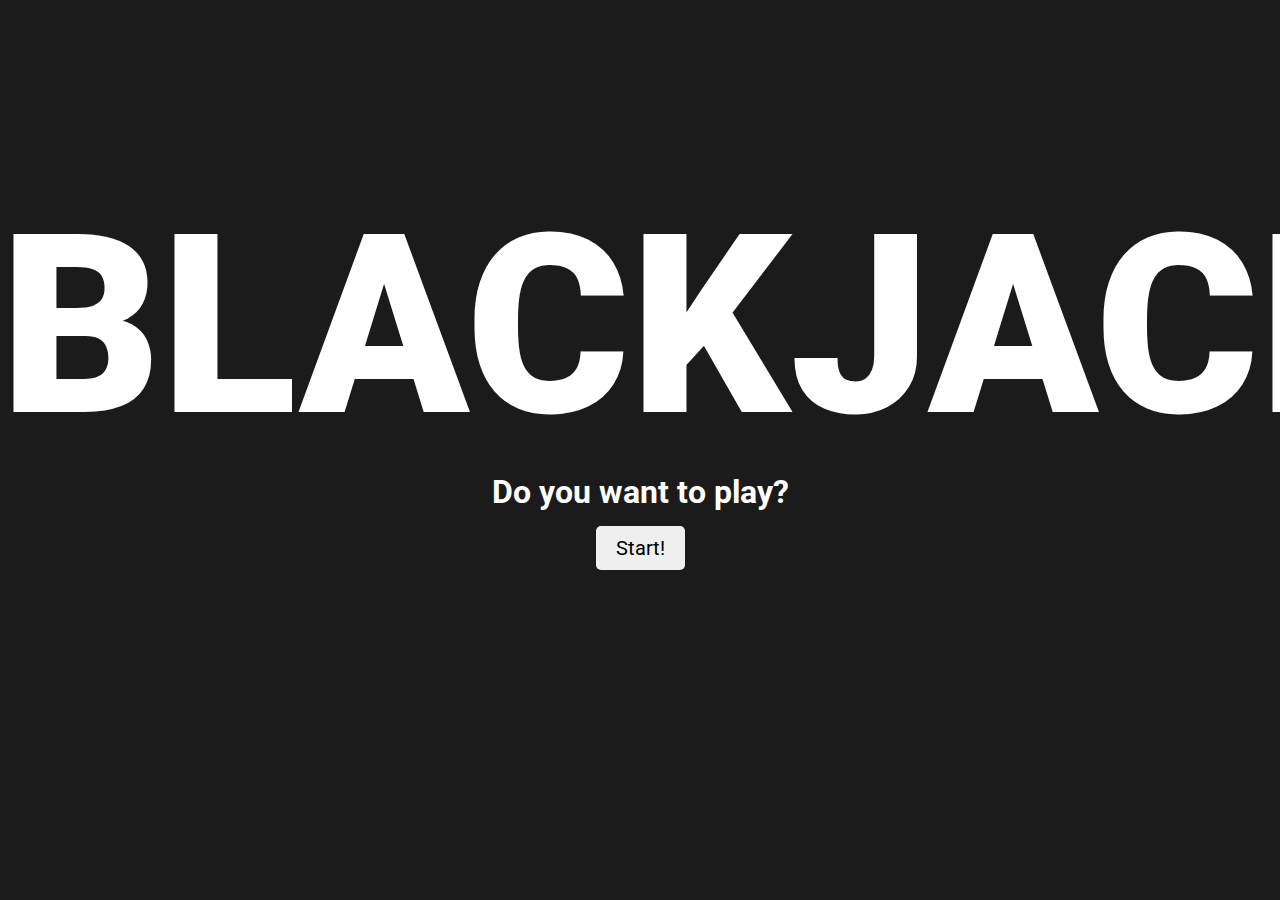
<file: blackjack/index.html>
<!DOCTYPE html>
<html lang="en">
    <head>
        <meta charset="UTF-8" />
        <meta http-equiv="X-UA-Compatible" content="IE=edge" />
        <meta name="viewport" content="width=device-width, initial-scale=1.0" />
        <title>BLACKJACK</title>
        <link rel="stylesheet" href="style.css" />
        <script src="index.js"></script>
        <link rel="preconnect" href="https://fonts.googleapis.com" />
        <link rel="preconnect" href="https://fonts.gstatic.com" crossorigin />
        <link
            href="https://fonts.googleapis.com/css2?family=Roboto:wght@400;900&display=swap"
            rel="stylesheet"
        />
    </head>
    <body>
        <div class="start">
            <div id="title">BLACKJACK</div>
            <h1>Do you want to play?</h1>
            <button onclick="start()">Start!</button>
        </div>
        <div class="game">
            <h1>Cards</h1>
            <div id="cards"></div>
            <div id="result"></div>
            <button id="hit" onclick="hit()">Hit</button>
        </div>
    </body>
</html>
</file>
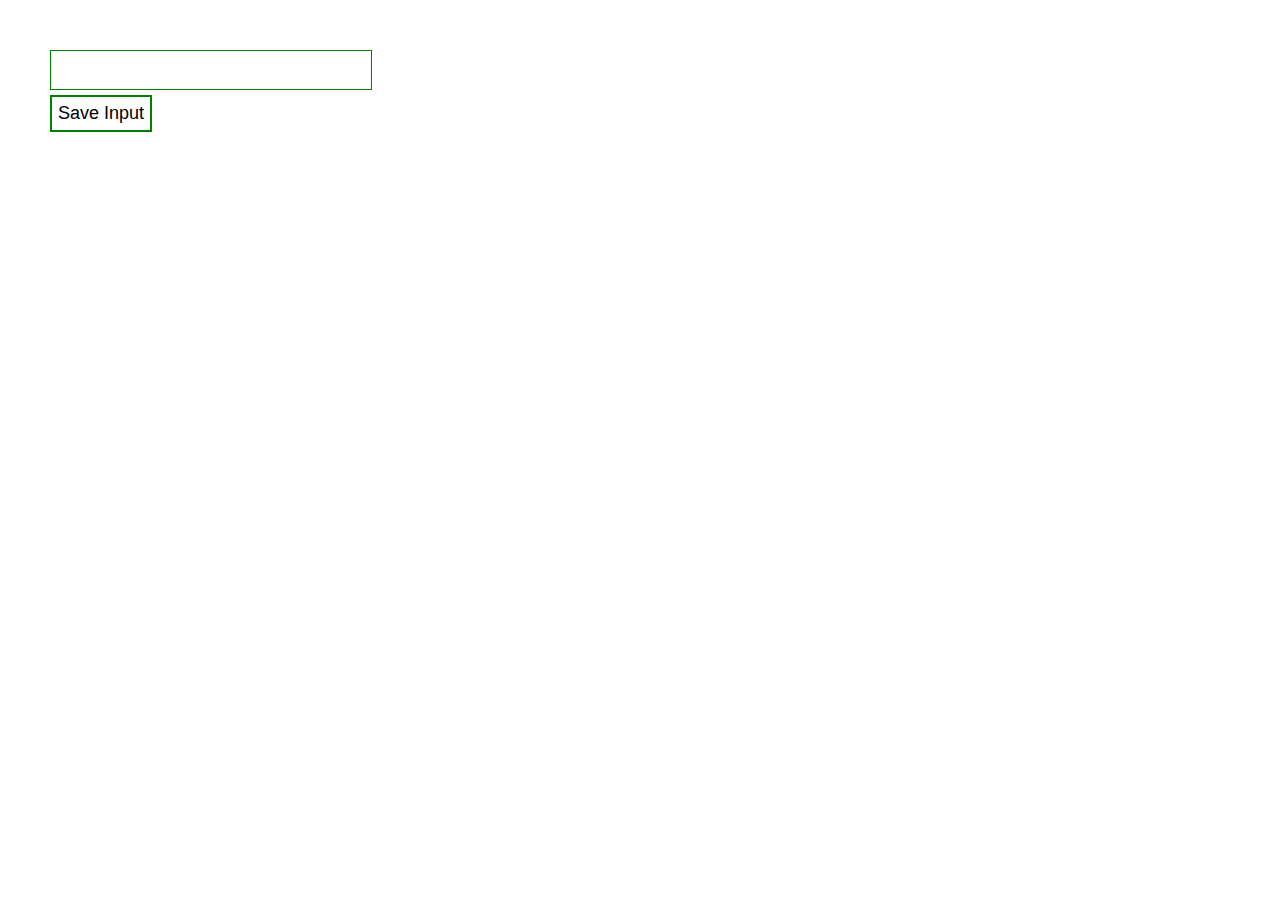
<file: c-extension/index.html>
<!DOCTYPE html>
<html lang="en">
    <head>
        <meta charset="UTF-8" />
        <meta http-equiv="X-UA-Compatible" content="IE=edge" />
        <meta name="viewport" content="width=device-width, initial-scale=1.0" />
        <title>Chrome Extension</title>
        <link rel="stylesheet" href="style.css" />
    </head>
    <body>
        <main>
            <input type="text" id="input" />
            <button id="save">Save Input</button>
            <div id="leads">
                <ul></ul>
            </div>
        </main>
    </body>
    <script src="index.js"></script>
</html>
</file>
<file: blackjack/style.css>
* {
    margin: 0px;
    padding: 0px;
    font-family: "Roboto", sans-serif;
}

body {
    background-color: rgb(27, 27, 27);
}

#title {
    margin: 180px 0px 0px 0px;
    text-align: center;
    font-size: 250px;
    color: white;
    font-weight: 900;
}

.start {
    text-align: center;
    color: white;
}

.start button {
    margin: 15px;
    padding: 10px 20px 10px 20px;
    font-size: 20px;
    border: none;
    border-radius: 5px;
}

.start button:active {
    background-color: #ecbf42;
    box-shadow: 3px 5px 2px #666;
    transform: translateY(4px);
}

.game{
    text-align: center;
    color: white;
    margin: auto;
    margin-top: 100px;
    display: none;
    width: 800px;
    height: 450px;
    border: 5px solid rgb(250, 222, 95);
    box-shadow: 7px 7px 4px rgb(177, 177, 177);
    /* background-color: rgb(248, 248, 248); */
}

.game h1{
    font-size: 60px;
    margin: 20px;
}

.game span{
    font-size: 58px;
    padding: 0px 10px 0px 10px;
    margin: 10px;
    border-bottom: 3px solid white;
}

#result{
    margin: 40px;
    font-size: 32px;
}

#hit {
    font-size: 32px;
    padding: 10px 25px 10px 25px;
    border-radius: 10px;
    background-color: rgb(254, 255, 183);
}
</file>
<file: c-extension/style.css>
* {
    margin: 0px;
    padding: 0px;
}

main {
    margin: 50px;
}

main input {
    font-size: 16px;
    padding: 10px;
    width: 300px;
    border: 1px solid green;
}

#save {
    display: block;
    margin-top: 5px;
    border: 2px solid green;
    font-size: 18px;
    padding: 6px;
    background-color: white;
}

#leads ul {
    text-decoration: none;
    margin-top: 20px;
    color: green;
}

#leads li {
    font-size: 24px;
    list-style: none;
}
</file>
